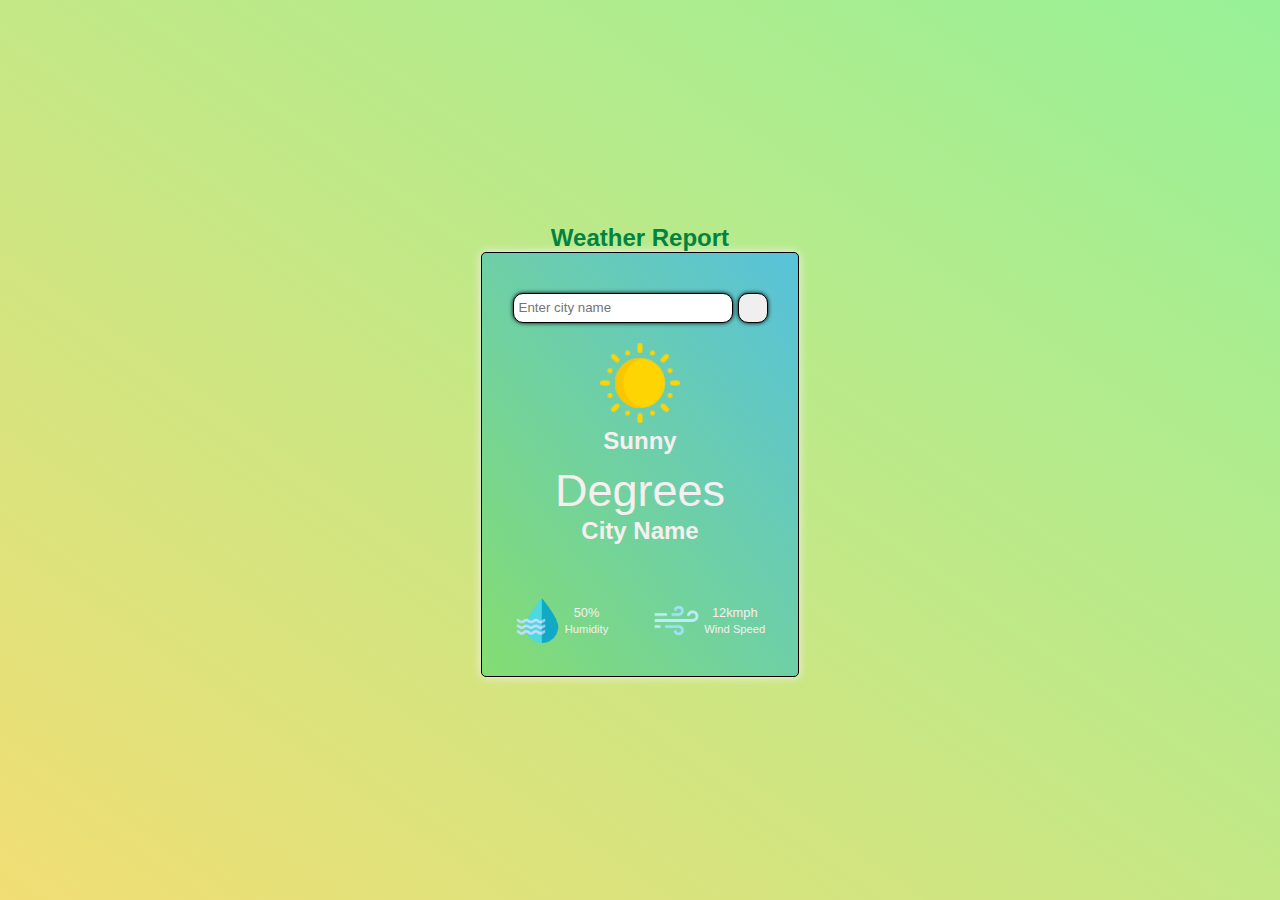
<file: index.html>
<!DOCTYPE html>
<html lang="en">
<head>
    <meta charset="UTF-8">
    <meta name="viewport" content="width=device-width, initial-scale=1.0">
    <link rel="stylesheet" href="https://cdnjs.cloudflare.com/ajax/libs/font-awesome/6.4.0/css/all.min.css" integrity="sha512-iecdLmaskl7CVkqkXNQ/ZH/XLlvWZOJyj7Yy7tcenmpD1ypASozpmT/E0iPtmFIB46ZmdtAc9eNBvH0H/ZpiBw==" crossorigin="anonymous" referrerpolicy="no-referrer" />
    <title>Weather_Report</title>
    <link rel="stylesheet" href="weather.css">
</head>
<body>

       <div class="main">
             <h2 style="text-align: center; color: rgb(3, 131, 65);">Weather Report</h2>
           <div class="card">
              <div class="search">
                 <input type="text" name="city" id="city" placeholder="Enter city name" spellcheck="false">
                 <button class="search-icon" onclick="insert_data()"><i style="color: black;" class="fa-solid fa-magnifying-glass"></i></button>
              </div>  
              <div class="weather">
                   
                    <img src="png/004-sun.png" alt="" height="80px" width="80px" class="weather_icon">
                    <h2 class="weather_cond" style="margin-bottom: 10px;">Sunny</h2>
                    <h1 class="temp">Degrees</h1>
                    <h2 class="city">City Name</h2>

                    <div class="details">
                          <div class="col">
                              <img src="humidity1.jpg" alt="" height="45px" width="45px">
                              <div class="info">
                                 <p class="humidity" style="font-size: 0.8rem; ">50%</p>
                                 <p>Humidity</p>
                              </div>
                          </div>
                          <div class="col">
                           <img src="png/024-wind.png" alt="" height="45px" width="45px">
                           <div class="info">
                              <p class="Wind Speed" style="font-size: 0.8rem;">12kmph</p>
                              <p>Wind Speed</p>
                           </div>
                       </div>
                    </div>

              </div>
          </div>
       </div>
       
      <script src="weather.js"></script>
</body>
</html>
</file>
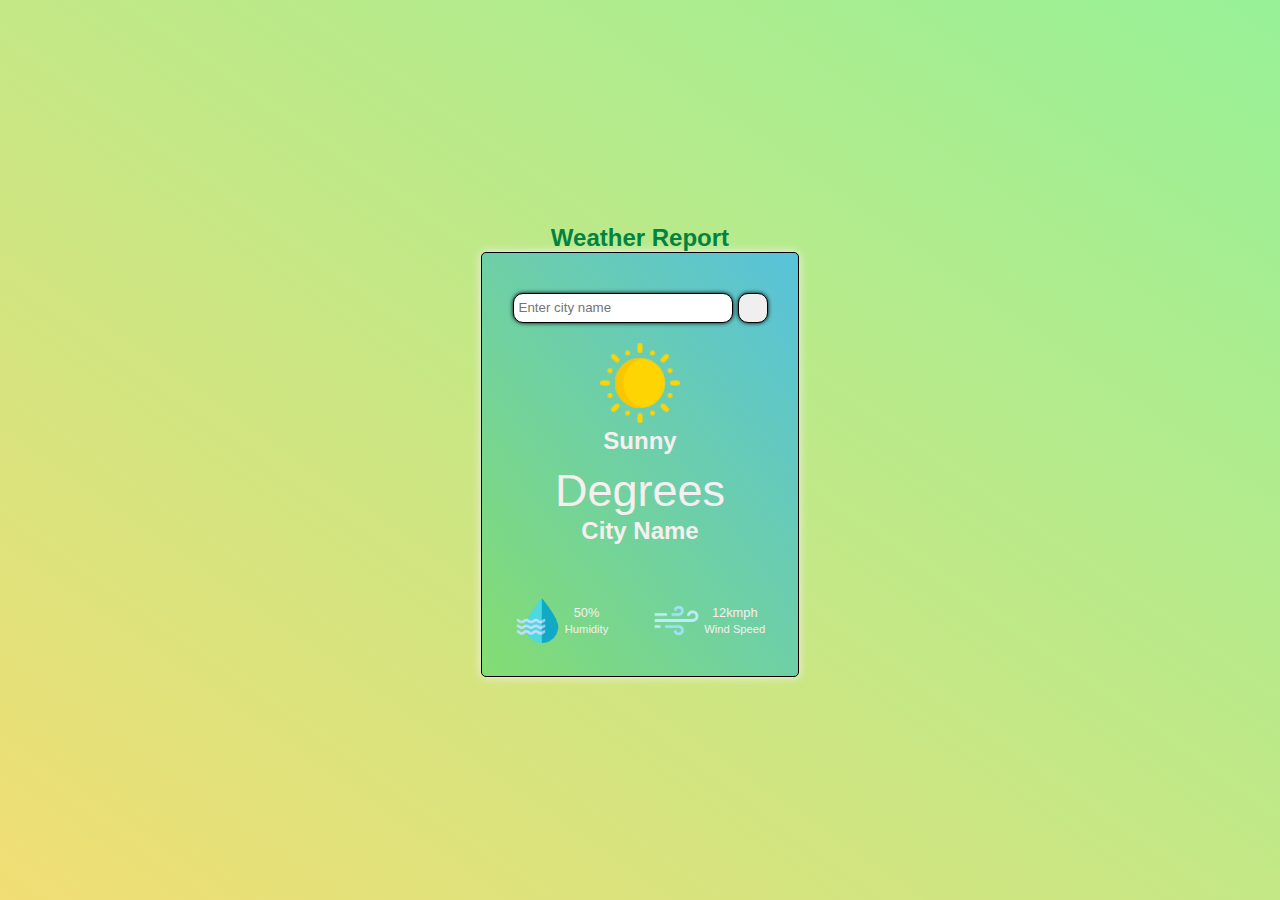
<file: weather.html>
<!DOCTYPE html>
<html lang="en">
<head>
    <meta charset="UTF-8">
    <meta name="viewport" content="width=device-width, initial-scale=1.0">
    <link rel="stylesheet" href="https://cdnjs.cloudflare.com/ajax/libs/font-awesome/6.4.0/css/all.min.css" integrity="sha512-iecdLmaskl7CVkqkXNQ/ZH/XLlvWZOJyj7Yy7tcenmpD1ypASozpmT/E0iPtmFIB46ZmdtAc9eNBvH0H/ZpiBw==" crossorigin="anonymous" referrerpolicy="no-referrer" />
    <title>Weather</title>
    <link rel="stylesheet" href="weather.css">
</head>
<body>

       <div class="main">
             <h2 style="text-align: center; color: rgb(3, 131, 65);">Weather Report</h2>
           <div class="card">
              <div class="search">
                 <input type="text" name="city" id="city" placeholder="Enter city name" spellcheck="false">
                 <button class="search-icon" onclick="insert_data()"><i style="color: black;" class="fa-solid fa-magnifying-glass"></i></button>
              </div>  
              <div class="weather">
                   
                    <img src="png/004-sun.png" alt="" height="80px" width="80px" class="weather_icon">
                    <h2 class="weather_cond" style="margin-bottom: 10px;">Sunny</h2>
                    <h1 class="temp">Degrees</h1>
                    <h2 class="city">City Name</h2>

                    <div class="details">
                          <div class="col">
                              <img src="humidity1.jpg" alt="" height="45px" width="45px">
                              <div class="info">
                                 <p class="humidity" style="font-size: 0.8rem; ">50%</p>
                                 <p>Humidity</p>
                              </div>
                          </div>
                          <div class="col">
                           <img src="png/024-wind.png" alt="" height="45px" width="45px">
                           <div class="info">
                              <p class="Wind Speed" style="font-size: 0.8rem;">12kmph</p>
                              <p>Wind Speed</p>
                           </div>
                       </div>
                    </div>

              </div>
          </div>
       </div>
       
      <script src="weather.js"></script>
</body>
</html>
</file>
<file: weather.css>
*{
    margin: 0;
    padding: 0;
    box-sizing: border-box;
    font-family: 'poppins', sans-serif;
    color: rgb(246, 239, 239);
}
body{
    display: flex;
    align-items: center;
    justify-content: center;
    width: 100%;
    height: 100vh;
    background: linear-gradient(to right top,rgb(241, 222, 116),rgb(151, 241, 151));
}
.card{
    /* height: 300px;
    width: 300px; */
    background: linear-gradient(to right top,rgb(132, 221, 114),rgb(88, 194, 218));
    border-radius: 5px;
    border: 1px solid black;
    box-shadow: 0 0 10px;
    text-align: center;
}
.search{
    display: flex;
    justify-content: center;
    padding-top: 20px;
    margin: 20px;
   
}
.search-icon{
   width: 30px;
   height: 30px;
   color: black;
   border: 1px solid black;
   border-radius: 10px;
   box-shadow: 0 0 4px;
}

#city{
    color: black;
    width: 220px;
    margin-right: 5px;
    border: 1px solid black;
    border-radius: 10px;
    box-shadow: 0 0 4px;
    padding: 5px;
}

/* contents----icon,temp,city */
/* .weather{
    display: flex;
    flex-direction: column;
    justify-content: center;
    align-items: center;
} */
.details{
     display: flex;
     align-items: center;
     justify-content: space-between;
     margin: 10px;
     margin-top: 30px;
}
.weather h1{
      font-size: 45px;
      font-weight: 400;
}
.col{
    display: flex;
    align-items: center;
    margin: 8px;
    padding: 15px;
    
}
.humidity,.Wind{
    margin-bottom: 3px;
}
.info{
    margin-left: 5px;
    font-size: 0.7rem;
}
</file>
